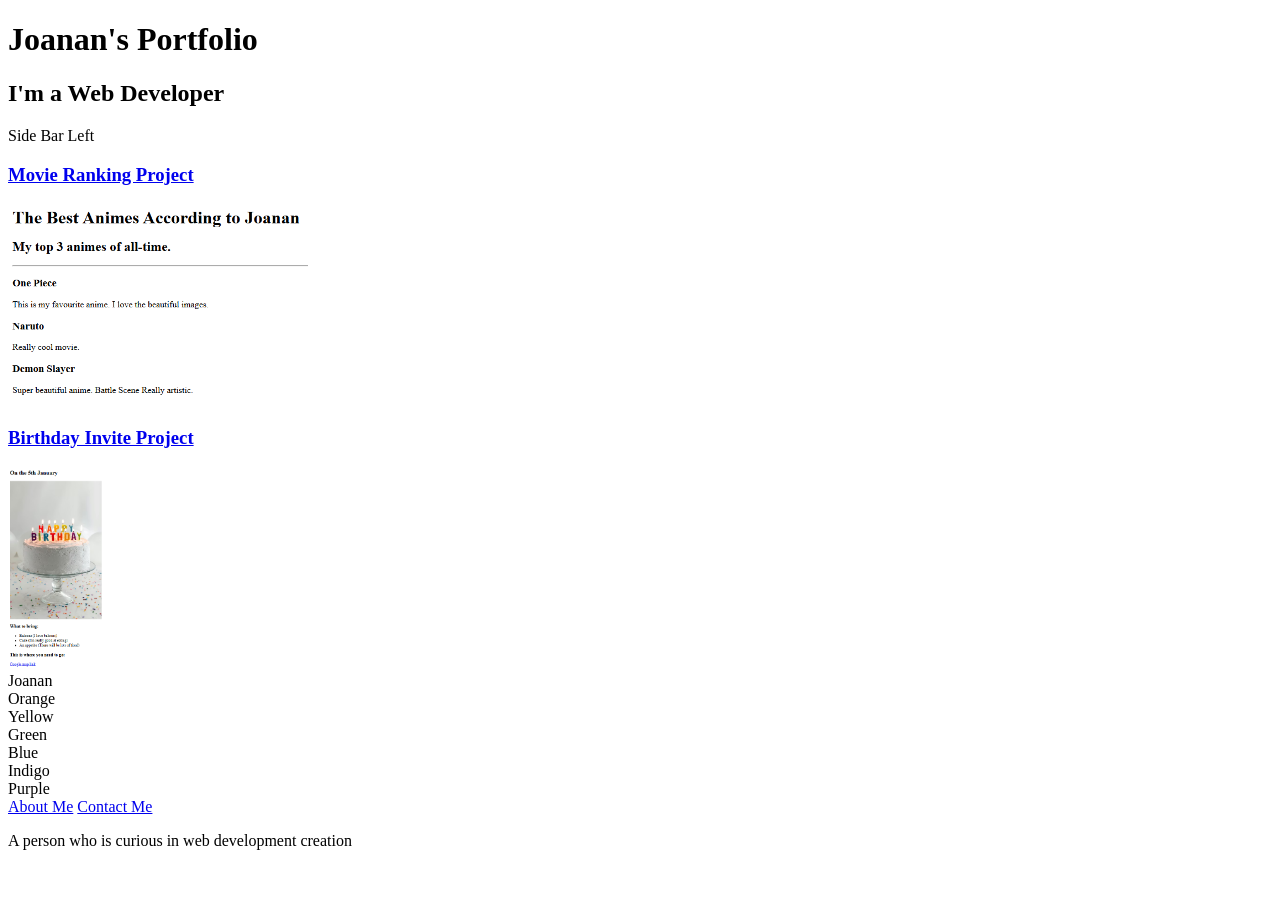
<file: index.html>
<!DOCTYPE html>
<html lang="en">
<head>
    <meta charset="UTF-8">
    <meta name="viewport" content="width=device-width, initial-scale=1.0">
    <title>Sample Web Page</title>
</head>
<body>
    <div class="grid">

        <div class="header">
        <h1>Joanan's Portfolio</h1>
        <h2>I'm a Web Developer</h2>
        </div>

        <div class="side bar left">Side Bar Left</div>
        <div class="body">
           <h3><a href="./public/movie-ranking.html">Movie Ranking Project</a></h3>
            <img src="./assets/images/Movie Ranking.PNG" height="200" alt="movie ranking project preview" />
            <h3><a href="./public/birthday-invite.html">Birthday Invite Project</a></h3>
            <img src="./assets/images/Birthday Invite.PNG" height="200" alt="birthday invite project preview" />  
        </div>
   
    <div class="side bar left">
        <div class="red">Joanan</div>
        <div class="orange">Orange</div>
        <div class="yellow">Yellow</div>
        <div class="green">Green</div>
        <div class="blue">Blue</div>
        <div class="indigo">Indigo</div>
        <div class="purple">Purple</div>    
    </div>
   
    


        <div class="footer">
            <a href="./public/about.html">About Me</a>
            <a href="./public/contact.html">Contact Me</a>
            <p>A person who is curious in web development creation </p>
        </div>
</div>
    
</body>

</html>
</file>
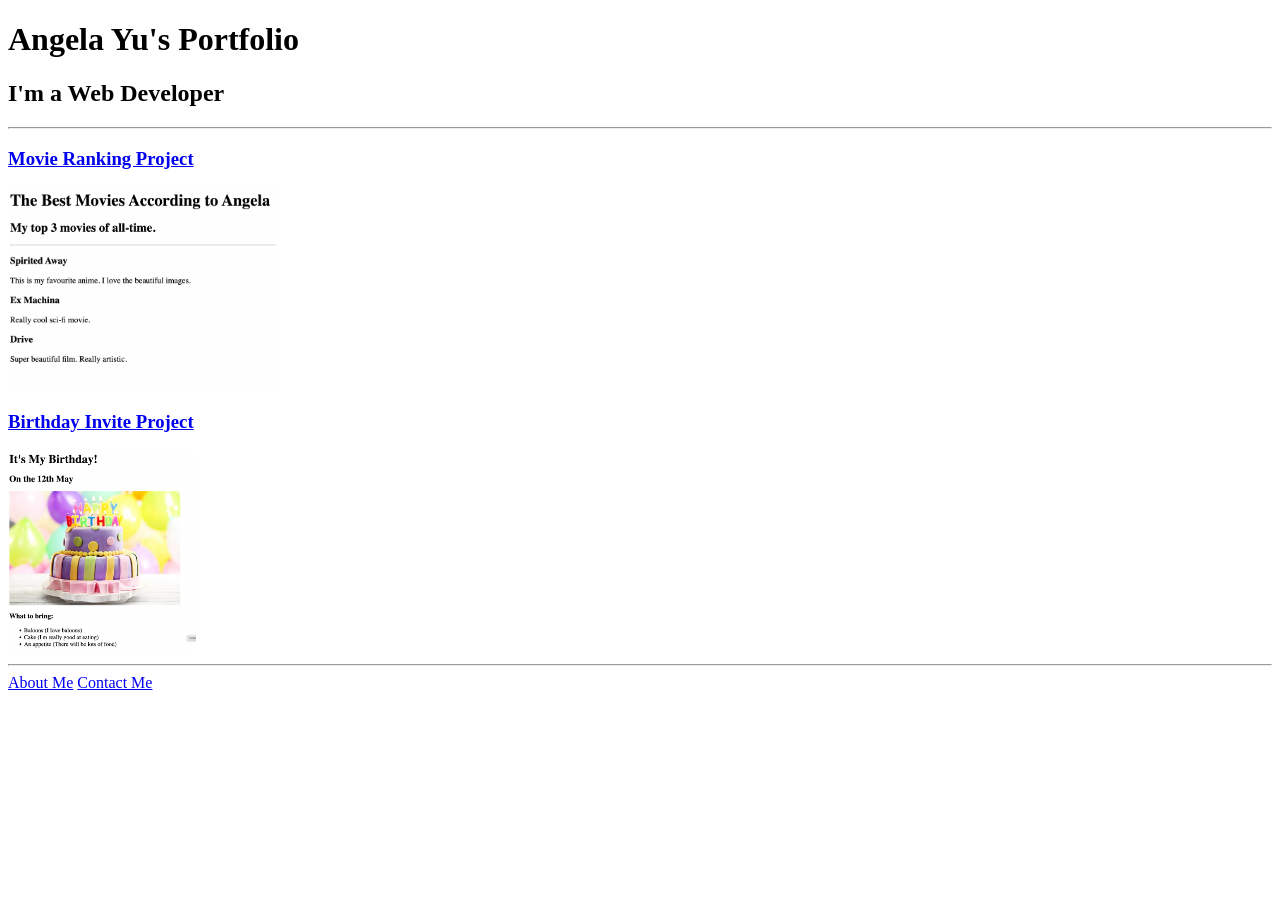
<file: solution.html>
<!DOCTYPE html>
<html lang="en">

<head>
  <meta charset="UTF-8">
  <title>Angela's Portfolio</title>
</head>

<body>
  <h1>Angela Yu's Portfolio</h1>
  <h2>I'm a Web Developer</h2>
  <hr />
  <h3><a href="./public/movie-ranking.html">Movie Ranking Project</a></h3>
  <img src="./assets/images/movie-ranking.png" height="200" alt="movie ranking project preview"/>
  <h3><a href="./public/birthday-invite.html">Birthday Invite Project</a></h3>
  <img src="./assets/images/birthday-invite.png" height="200" alt="birthday invite project preview"/>
  <hr />
  <a href="./public/about.html">About Me</a>
  <a href="./public/contact.html">Contact Me</a>
</body>

</html>
</file>
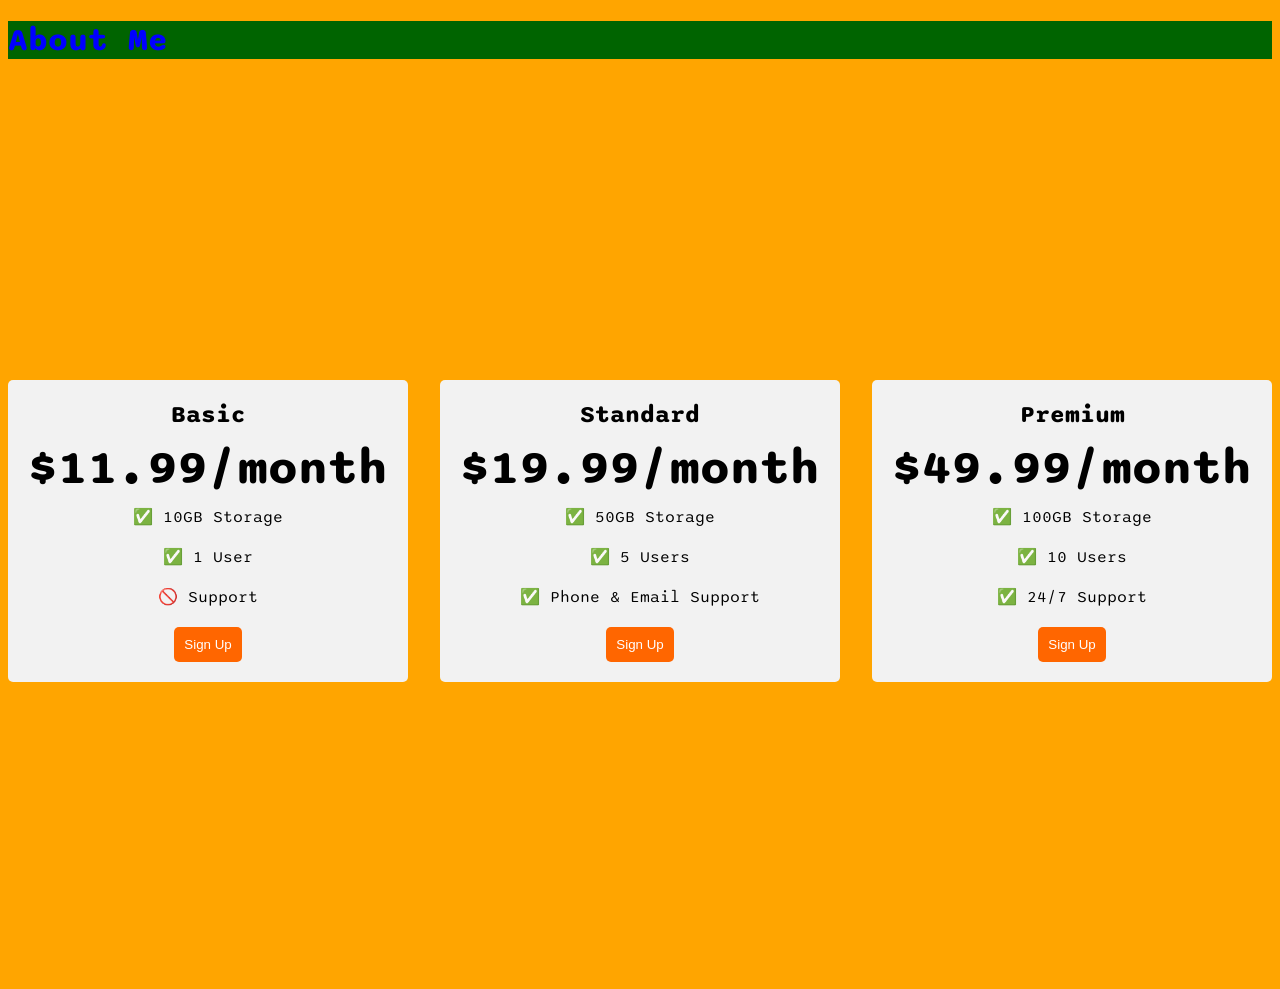
<file: public/about.html>
<!DOCTYPE html>
<html lang="en">

<head>
  <meta charset="UTF-8">
  <title>About Me</title>
  <link rel="preconnect" href="https://fonts.googleapis.com">
  <link rel="preconnect" href="https://fonts.gstatic.com" crossorigin>
  <link href="https://fonts.googleapis.com/css2?family=Sono:wght@400;700&display=swap" rel="stylesheet">
  <style>
    body {
      background-color: orange;
      font-family: 'Sono', sans-serif;
    }

    h1{
      color: blue;
      background-color: darkgreen;
    }
    
   .pricing-container {
      display: flex;
      justify-content: center;
      align-items: center;
      height: 100vh;
      gap: 2rem;
    }

    .pricing-plan {
      flex: 1;
      max-width: 400px;
      padding: 20px;
      background-color: #f2f2f2;
      border-radius: 5px;
      text-align: center;
    }

    .plan-title {
      font-size: 24px;
      font-weight: bold;
      margin-bottom: 10px;
    }

    .plan-price {
      font-size: 48px;
      font-weight: bold;
      margin-bottom: 10px;
    }

    .plan-features {
      list-style: none;
      padding: 0;
      margin: 0;
    }

    .plan-features li {
      margin-bottom: 20px;
    }

    .plan-button {
      padding: 10px;
      background-color: #ff6600;
      color: #fff;
      border-radius: 5px;
      border: none;
    }

    @media (max-width: 1250px) {
      .pricing-container {
        flex-direction: column;
        height: 100%;
  }
    }
  </style>
<body>
<h1>About Me</h1>
 <div class="pricing-container">
    <div class="pricing-plan">
      <div class="plan-title">Basic</div>
      <div class="plan-price">$11.99/month</div>
      <ul class="plan-features">
        <li>✅ 10GB Storage</li>
        <li>✅ 1 User</li>
        <li>🚫 Support</li>
      </ul>
      <button class="plan-button">Sign Up</a>
    </div>
    <div class="pricing-plan">
      <div class="plan-title">Standard</div>
      <div class="plan-price">$19.99/month</div>
      <ul class="plan-features">
        <li>✅ 50GB Storage</li>
        <li>✅ 5 Users</li>
        <li>✅ Phone &amp; Email Support</li>
      </ul>
      <button class="plan-button">Sign Up</a>
    </div>
    <div class="pricing-plan">
      <div class="plan-title">Premium</div>
      <div class="plan-price">$49.99/month</div>
      <ul class="plan-features">
        <li>✅ 100GB Storage</li>
        <li>✅ 10 Users</li>
        <li>✅ 24/7 Support</li>
      </ul>
      <button class="plan-button">Sign Up</a>
    </div>
  </div>
</body>
</html>
</file>
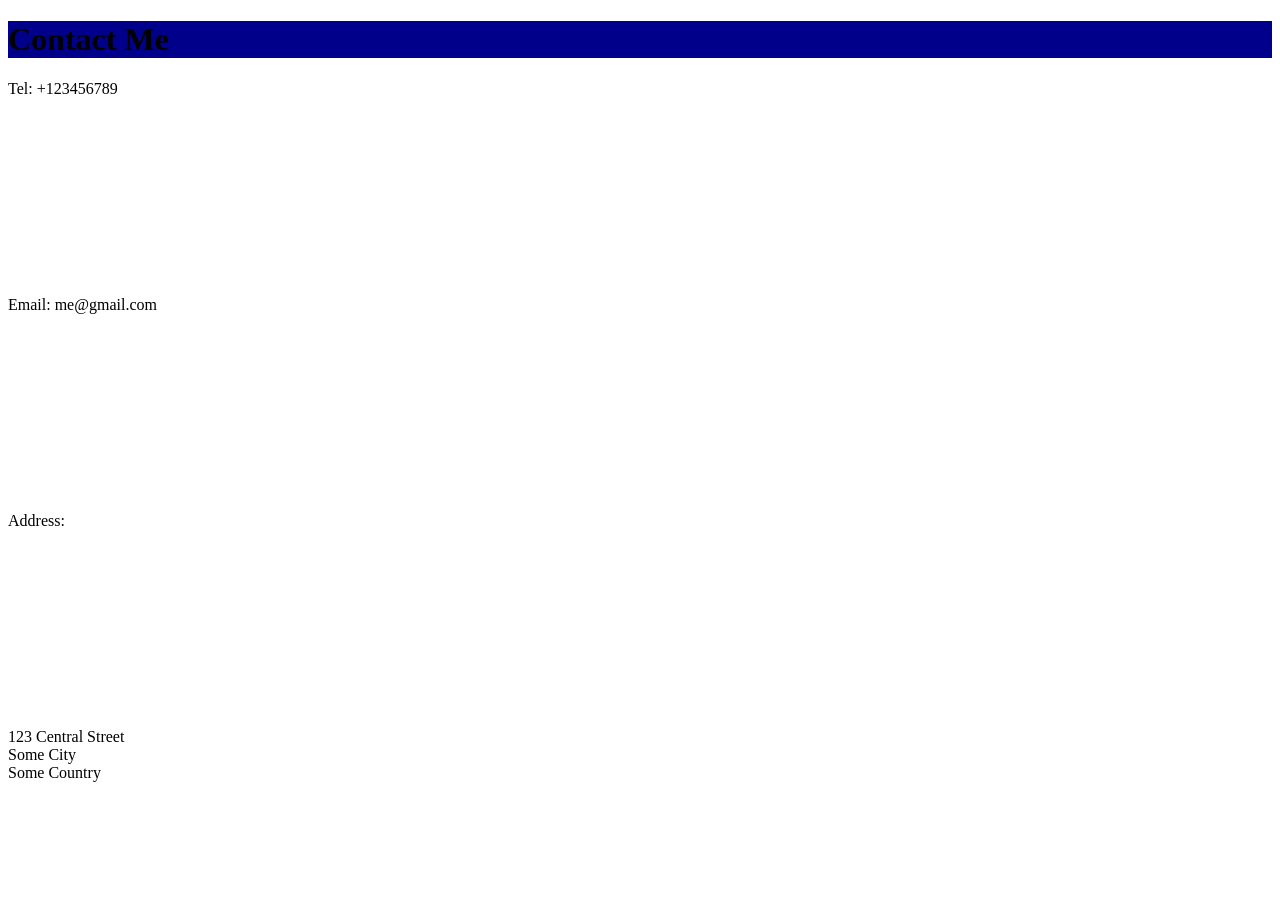
<file: public/contact.html>
<!DOCTYPE html>
<html lang="en">

<head>
  <meta charset="UTF-8">
  <title>Contact ME </title>
  <style>
    
    h1 {
      color: moss green;
      background-color: darkblue;
    }
    
    p {
      color: black;
    }

    .tel {
      display: block;
      width: 200px;
      height: 200px;
      backgorund-color: grey;
    }

    .email {
      display: block;
      width: 200px;
      height: 200px;
      backgorund-color: teal;
    }

     .address {
      display: block;
      width: 200px;
      height: 200px;
      backgorund-color: peach;
    }
    
  </style>
</head>
<body>
  <h1>Contact Me</h1>
  
<p class="tel">Tel: +123456789</p>
<p class="email">Email: me@gmail.com</p>
<p class="address">Address:</p>
<p>
  123 Central Street<br />
  Some City<br />
  Some Country <br />
</p>
</body>

</html>
</file>
